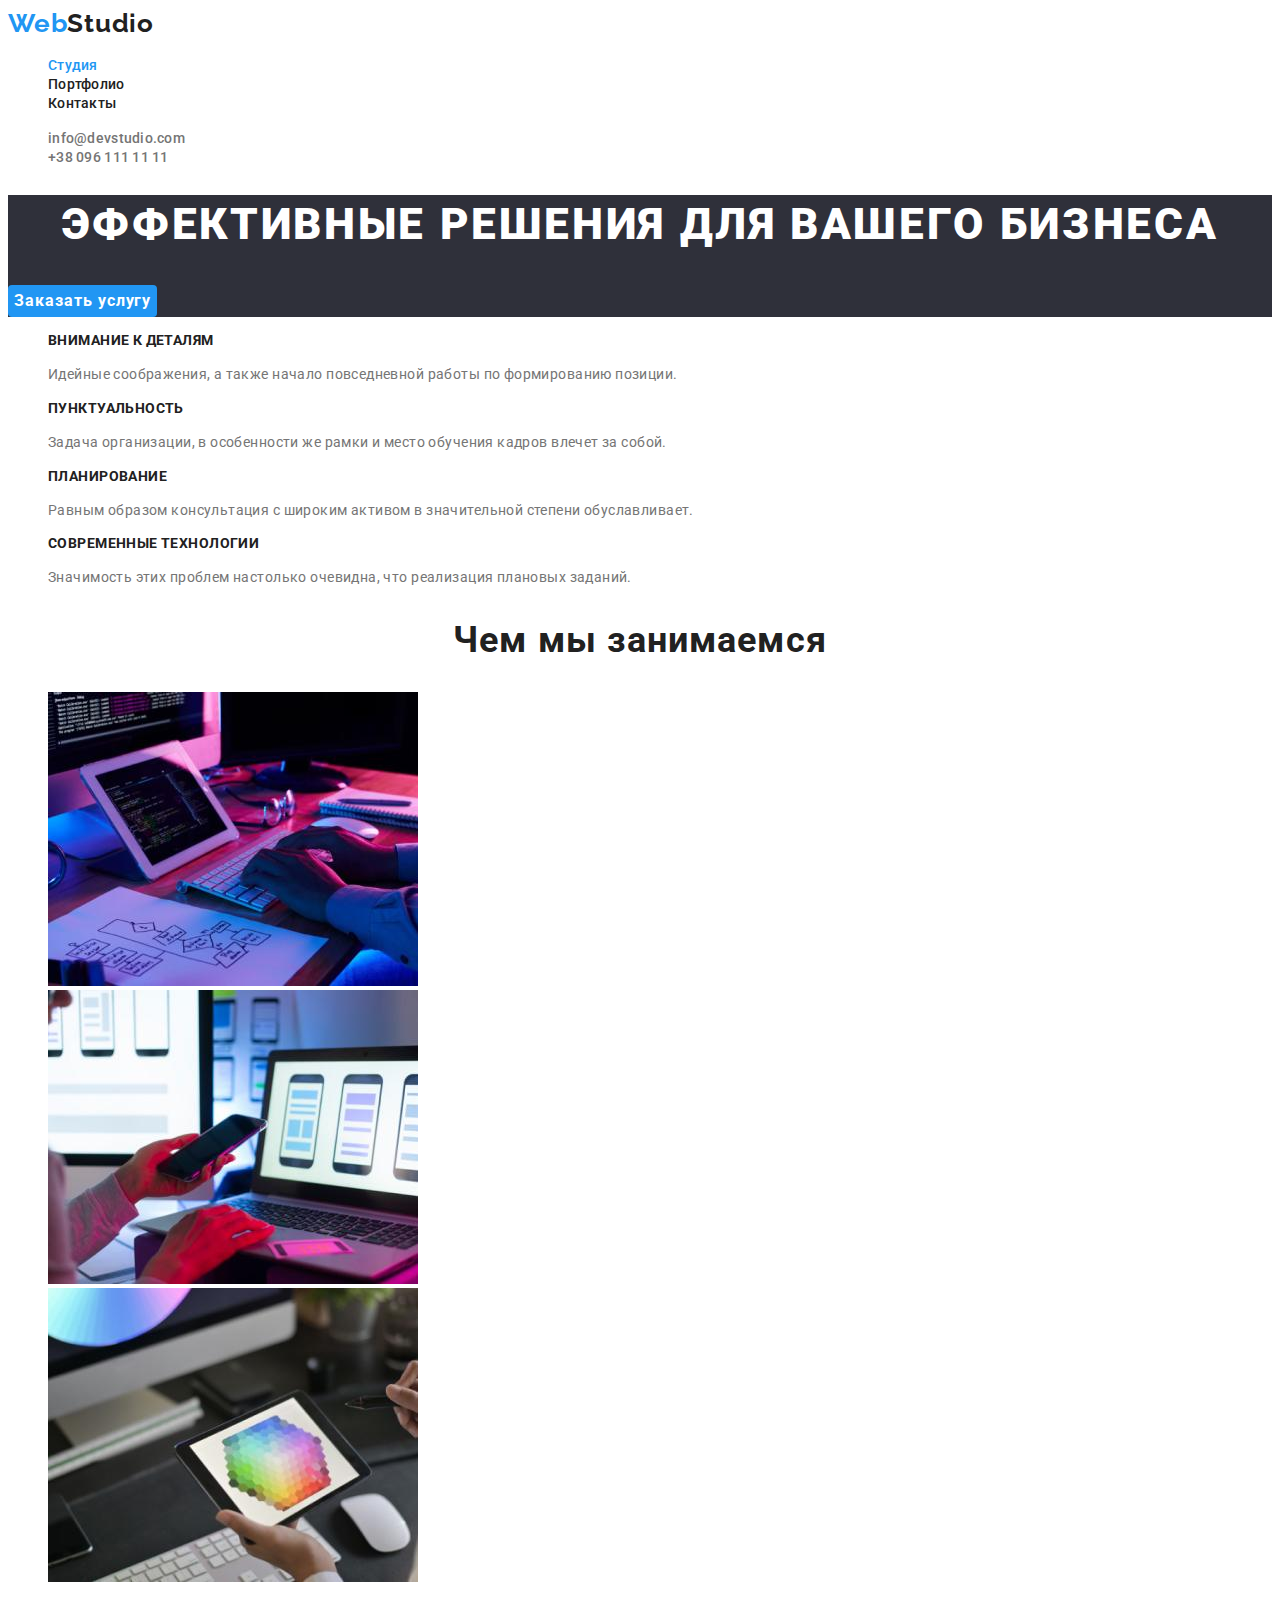
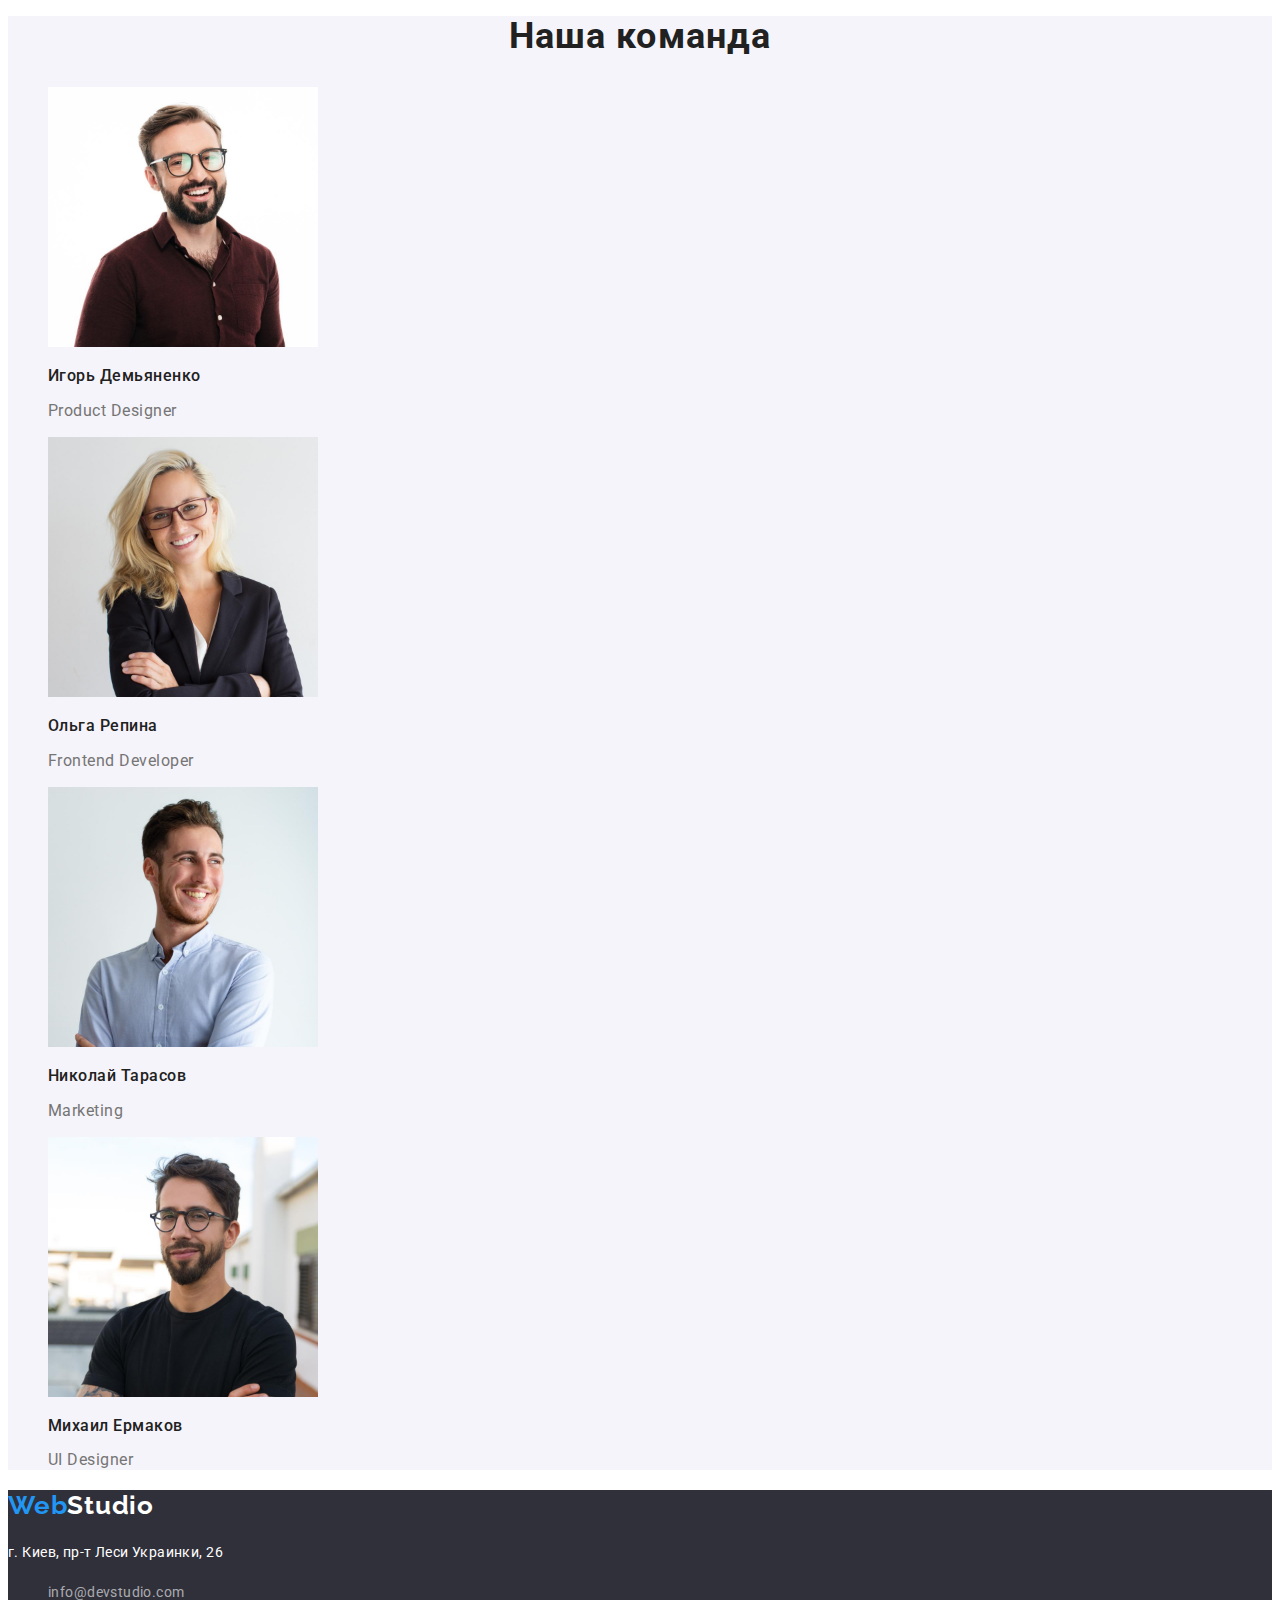
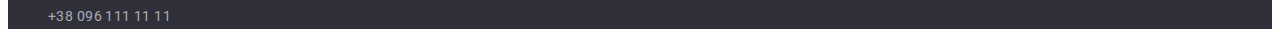
<file: index.html>
<!DOCTYPE html>
<html lang="ru">
  <head>
    <meta charset="UTF-8" />
    <meta http-equiv="X-UA-Compatible" content="IE=edge" />
    <meta name="viewport" content="width=device-width, initial-scale=1.0" />
    <title>WebStudio</title>
    <link
      rel="stylesheet"
      href="https://cdnjs.cloudflare.com/ajax/libs/modern-normalize/1.1.0/modern-normalize.min.css"
      integrity="sha512-wpPYUAdjBVSE4KJnH1VR1HeZfpl1ub8YT/NKx4PuQ5NmX2tKuGu6U/JRp5y+Y8XG2tV+wKQpNHVUX03MfMFn9Q=="
      crossorigin="anonymous"
      referrerpolicy="no-referrer"
    />
    <link rel="preconnect" href="https://fonts.googleapis.com" />
    <link rel="preconnect" href="https://fonts.gstatic.com" crossorigin />
    <link
      href="https://fonts.googleapis.com/css2?family=Raleway:wght@700&family=Roboto:wght@400;500;700;900&display=swap"
      rel="stylesheet"
    />
    <link rel="stylesheet" href="./css/styles.css" />
  </head>
  <body class="page">
    <!-- Шапка сайта -->
    <header>
      <nav>
        <a href="./index.html" class="logo link-style logo-color"
          >Web<span class="logo">Studio</span></a
        >
        <ul class="site-nav list">
          <li>
            <a class="current navigation-link link link-style" href="#"
              >Студия</a
            >
          </li>
          <li>
            <a class="navigation-link link link-style" href="./portfolio.html"
              >Портфолио</a
            >
          </li>
          <li>
            <a class="navigation-link link link-style" href="#">Контакты</a>
          </li>
        </ul>
      </nav>
      <ul class="contact list">
        <li>
          <a class="contact-link link-style" href="mailto:info@devstudio.com"
            >info@devstudio.com</a
          >
        </li>
        <li>
          <a class="contact-link link-style" href="tel:+380961111111"
            >+38 096 111 11 11</a
          >
        </li>
      </ul>
    </header>
    <main>
      <!-- Секция герой -->
      <section class="hero">
        <h1 class="hero-title">Эффективные решения для вашего бизнеса</h1>
        <button class="hero-button" type="button">Заказать услугу</button>
      </section>
      <!-- Секция внимание к деталям -->
      <section class="features">
        <h2 class="visually-hidden">Внимание к деталям</h2>
        <ul class="list">
          <li>
            <h3 class="features-title">Внимание к деталям</h3>
            <p class="features-text">
              Идейные соображения, а также начало повседневной работы по
              формированию позиции.
            </p>
          </li>
          <li>
            <h3 class="features-title">Пунктуальность</h3>
            <p class="features-text">
              Задача организации, в особенности же рамки и место обучения кадров
              влечет за собой.
            </p>
          </li>
          <li>
            <h3 class="features-title">Планирование</h3>
            <p class="features-text">
              Равным образом консультация с широким активом в значительной
              степени обуславливает.
            </p>
          </li>
          <li>
            <h3 class="features-title">Современные технологии</h3>
            <p class="features-text">
              Значимость этих проблем настолько очевидна, что реализация
              плановых заданий.
            </p>
          </li>
        </ul>
      </section>
      <!-- Секция чем мы занимаемся -->
      <section>
        <h2 class="work-title">Чем мы занимаемся</h2>
        <ul class="list">
          <li>
            <img
              src="./img/keyboard.jpg"
              alt="печтает на клавиатуре"
              width="370"
              height="294"
            />
          </li>
          <li>
            <img
              src="./img/notebook.jpg"
              alt="держит в руках телефон на фоне ноутбука"
              width="370"
              height="294"
            />
          </li>
          <li>
            <img
              src="./img/tablet.jpg"
              alt="держит в руках планшет"
              width="370"
              height="294"
            />
          </li>
        </ul>
      </section>
      <!-- Секция наша команда -->
      <section class="team">
        <h2 class="title">Наша команда</h2>
        <ul class="list">
          <li>
            <img
              src="./img/product-designer.jpg"
              alt="дизайнер продукта"
              width="270"
              height="260"
            />
            <h3 class="team-title">Игорь Демьяненко</h3>
            <p lang="en" class="team-text">Product Designer</p>
          </li>
          <li>
            <img
              src="./img/frontend-developer.jpg"
              alt="фронтенд разработчик"
              width="270"
              height="260"
            />
            <h3 class="team-title">Ольга Репина</h3>
            <p lang="en" class="team-text">Frontend Developer</p>
          </li>
          <li>
            <img
              src="./img/marketing.jpg"
              alt="маркетолог"
              width="270"
              height="260"
            />
            <h3 class="team-title">Николай Тарасов</h3>
            <p lang="en" class="team-text">Marketing</p>
          </li>
          <li>
            <img
              src="./img/ul-designer.jpg"
              alt="юл дизайнер"
              width="270"
              height="260"
            />
            <h3 class="team-title">Михаил Ермаков</h3>
            <p lang="en" class="team-text">UI Designer</p>
          </li>
        </ul>
      </section>
    </main>
    <!-- Футер -->
    <footer>
      <section class="footer">
        <h2>
          <a href="./index.html" class="logo link-style logo-color">
            Web<span class="logo-color-footer">Studio</span></a
          >
        </h2>
        <address class="address-style">
          <p class="adress">г. Киев, пр-т Леси Украинки, 26</p>
          <ul class="site-nav list">
            <li>
              <a class="link link-style" href="mailto:info@devstudio.com"
                >info@devstudio.com</a
              >
            </li>
            <li>
              <a class="link link-style" href="tel:+380961111111"
                >+38 096 111 11 11</a
              >
            </li>
          </ul>
        </address>
      </section>
    </footer>
  </body>
</html>
</file>
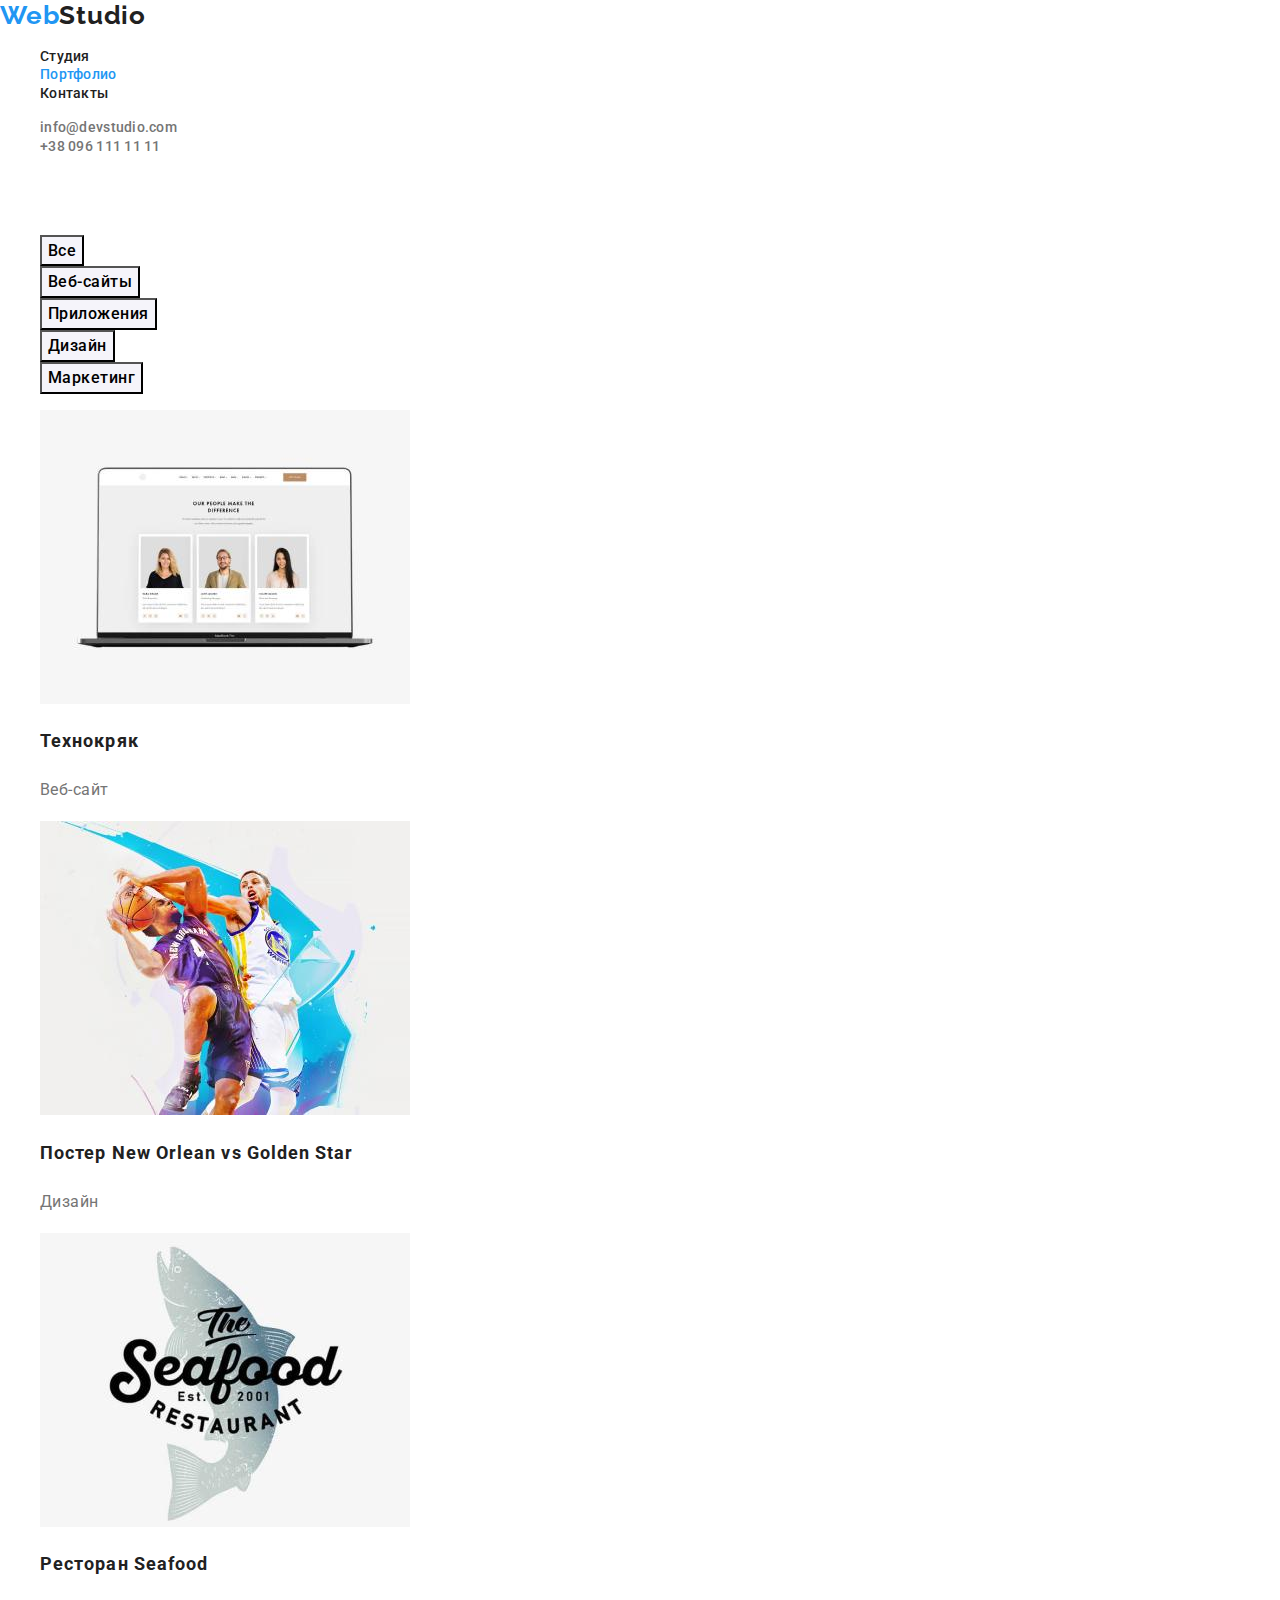
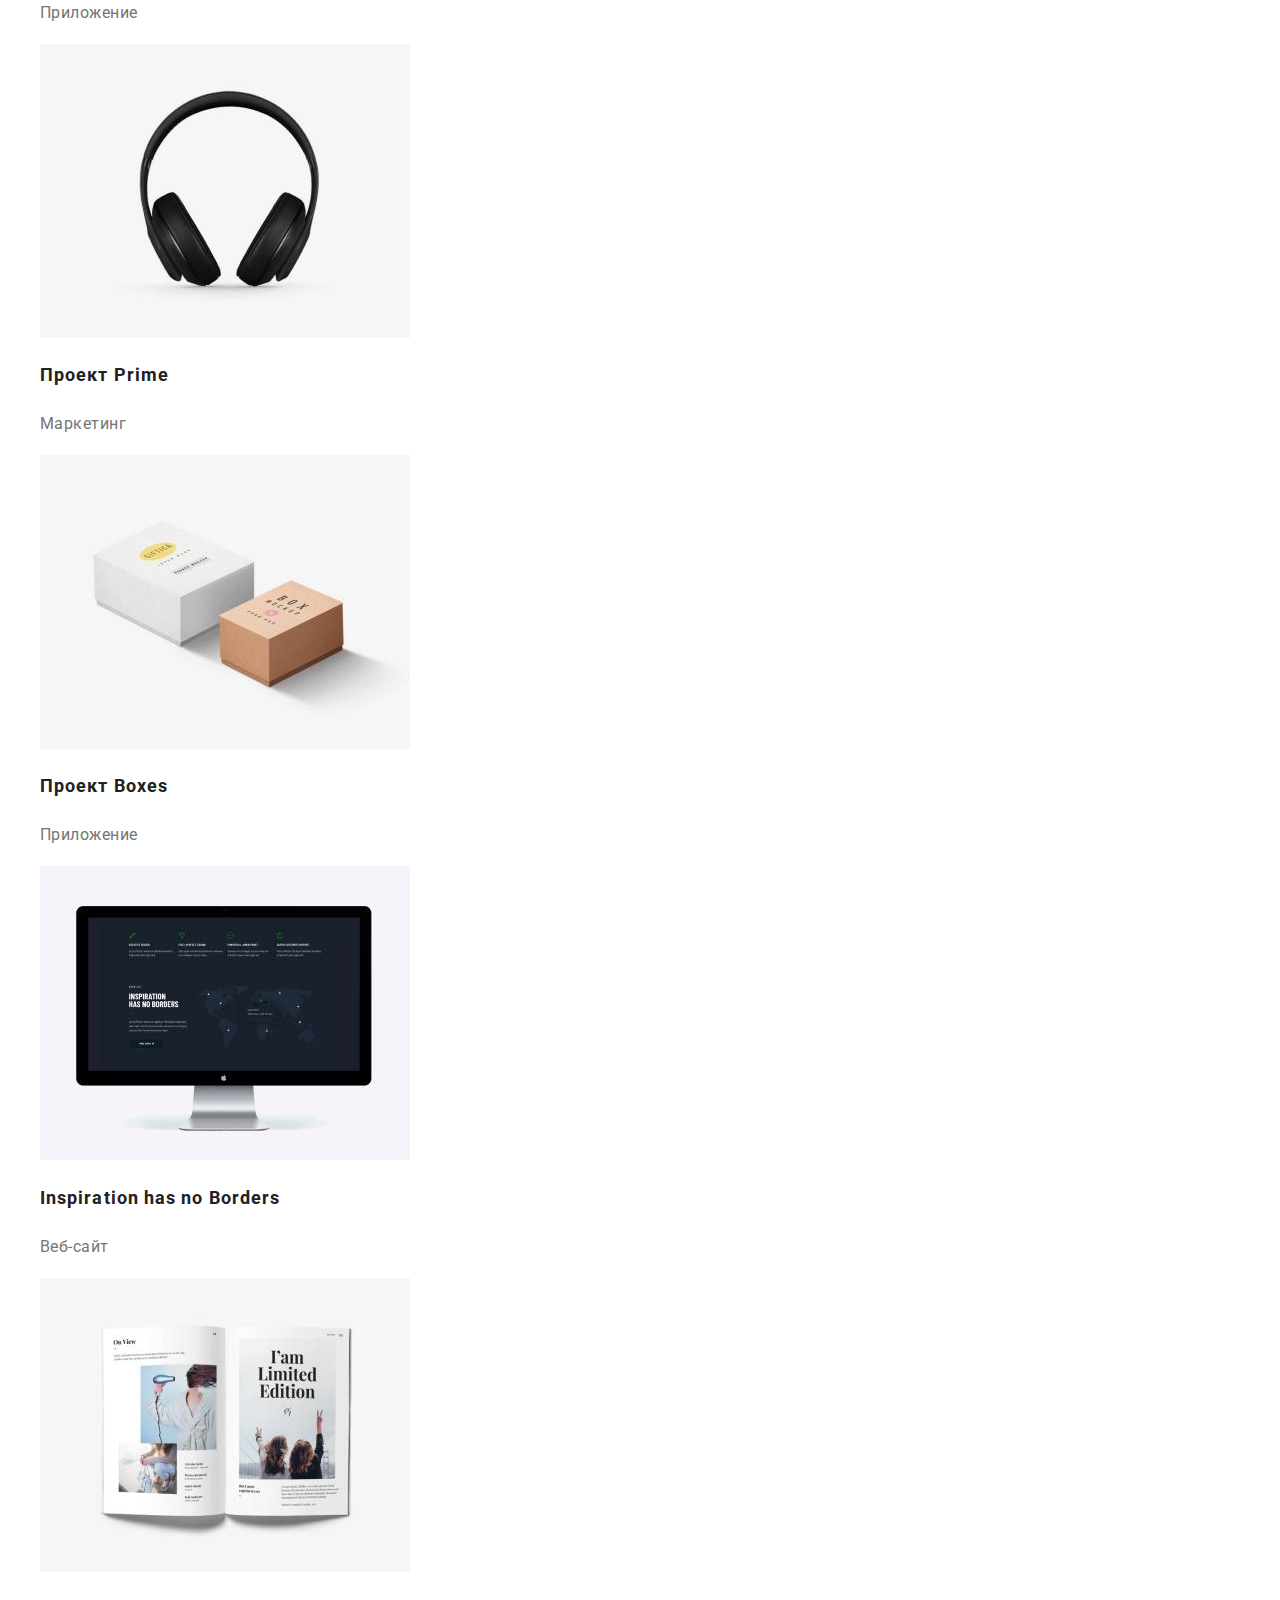
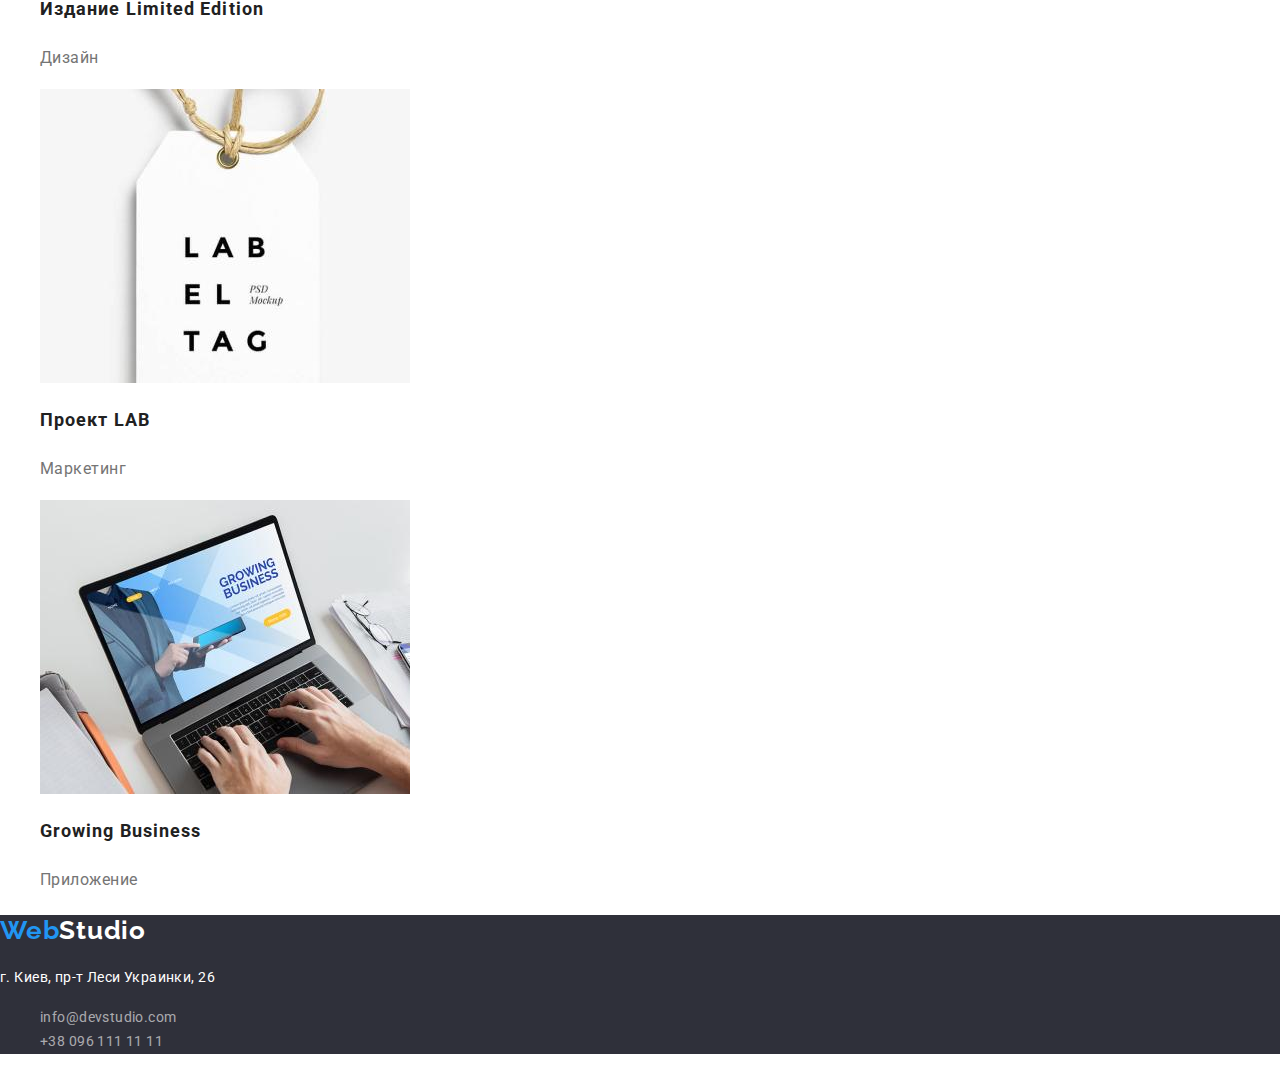
<file: portfolio.html>
<!DOCTYPE html>
<html lang="ru">
  <head>
    <meta charset="UTF-8" />
    <meta http-equiv="X-UA-Compatible" content="IE=edge" />
    <meta name="viewport" content="width=device-width, initial-scale=1.0" />
    <title>WebStudio</title>
    <link
      rel="stylesheet"
      href="https://cdnjs.cloudflare.com/ajax/libs/modern-normalize/1.0.0/modern-normalize.min.css"
    />
    <link rel="preconnect" href="https://fonts.gstatic.com" />
    <link rel="stylesheet" href="css/styles.css" />
    <link rel="preconnect" href="https://fonts.gstatic.com" />
    <link
      href="https://fonts.googleapis.com/css2?family=Raleway:wght@700&family=Roboto:wght@400;500;700;900&display=swap"
      rel="stylesheet"
    />
  </head>
  <body class="page">
    <!-- Шапка сайта -->
    <header>
      <nav>
        <a href="./index.html" class="logo link-style logo-color"
          >Web<span class="logo">Studio</span></a
        >
        <ul class="site-nav list">
          <li><a href="./index.html" class="link link-style">Студия</a></li>
          <li>
            <a href="./portfolio.html" class="current link link-style"
              >Портфолио</a
            >
          </li>
          <li><a href="#" class="link link-style">Контакты</a></li>
        </ul>
      </nav>
      <ul class="contact list">
        <li>
          <a href="mailto:info@devstudio.com" class="contact-link link-style"
            >info@devstudio.com</a
          >
        </li>
        <li>
          <a href="tel:+380961111111" class="contact-link link-style"
            >+38 096 111 11 11</a
          >
        </li>
      </ul>
    </header>
    <main>
      <!-- Наши проекты -->
      <section class="portfolio">
        <h1 class="title">Наши проекты</h1>
        <!--Фильтр кнопки -->
        <ul class="filtr list">
          <li><button type="button" class="filtr-button">Все</button></li>
          <li>
            <button type="button" class="filtr-button">Веб-сайты</button>
          </li>
          <li>
            <button type="button" class="filtr-button">Приложения</button>
          </li>
          <li><button type="button" class="filtr-button">Дизайн</button></li>
          <li>
            <button type="button" class="filtr-button">Маркетинг</button>
          </li>
        </ul>
        <ul class="portfolio-list list">
          <li>
            <a href=""></a>
            <img
              src="./img-hw-2/Ноут-фото.jpg"
              alt="ноутбук где изображены люди"
              width="370"
              height="294"
            />
            <h2 class="portfolio-title">Технокряк</h2>
            <p class="portfolio-text">Веб-сайт</p>
          </li>
          <li>
            <img
              src="./img-hw-2/Баскет.jpg"
              alt="два баскетболиста с мячем"
              width="370"
              height="294"
            />
            <h2 class="portfolio-title">Постер New Orlean vs Golden Star</h2>
            <p class="portfolio-text">Дизайн</p>
          </li>
          <li>
            <img
              src="./img-hw-2/Морсая-еда.jpg"
              alt="рыба с надписью"
              width="370"
              height="294"
            />
            <h2 class="portfolio-title">Ресторан Seafood</h2>
            <p class="portfolio-text">Приложение</p>
          </li>
          <li>
            <img
              src="./img-hw-2/Наушники.jpg"
              alt="наушники"
              width="370"
              height="294"
            />
            <h2 class="portfolio-title">Проект Prime</h2>
            <p class="portfolio-text">Маркетинг</p>
          </li>
          <li>
            <img
              src="./img-hw-2/Коробки.jpg"
              alt="две-коробки"
              width="370"
              height="294"
            />
            <h2 class="portfolio-title">Проект Boxes</h2>
            <p class="portfolio-text">Приложение</p>
          </li>
          <li>
            <img
              src="./img-hw-2/Ноут-черный.jpg"
              alt="монитор"
              width="370"
              height="294"
            />
            <h2 lang="en" class="portfolio-title">
              Inspiration has no Borders
            </h2>
            <p class="portfolio-text">Веб-сайт</p>
          </li>
          <li>
            <img
              src="./img-hw-2/Журнал.jpg"
              alt="книга"
              width="370"
              height="294"
            />
            <h2 class="portfolio-title">Издание Limited Edition</h2>
            <p class="portfolio-text">Дизайн</p>
          </li>
          <li>
            <img
              src="./img-hw-2/Буквы.jpg"
              alt="белая бирка"
              width="370"
              height="294"
            />
            <h2 class="portfolio-title">Проект LAB</h2>
            <p class="portfolio-text">Маркетинг</p>
          </li>
          <li>
            <img
              src="./img-hw-2/Ноут-клавиатура.jpg"
              alt="ноутбук на котором набирают текст"
              width="370"
              height="294"
            />
            <h2 lang="en" class="portfolio-title">Growing Business</h2>
            <p class="portfolio-text">Приложение</p>
          </li>
        </ul>
      </section>
    </main>
    <!-- Футер -->
    <footer>
      <section class="footer">
        <h2>
          <a href="./index.html" class="logo link-style logo-color">
            Web<span class="logo-color-footer">Studio</span></a
          >
        </h2>
        <address class="address-style">
          <p class="adress">г. Киев, пр-т Леси Украинки, 26</p>
          <ul class="site-nav list">
            <li>
              <a class="link link-style" href="mailto:info@devstudio.com"
                >info@devstudio.com</a
              >
            </li>
            <li>
              <a class="link link-style" href="tel:+380961111111"
                >+38 096 111 11 11</a
              >
            </li>
          </ul>
        </address>
      </section>
    </footer>
  </body>
</html>
</file>
<file: css/styles.css>
:root {
  --primery-text-color: #212121;
  --title-text-color: #757575;
  --accent-color: #2196f3;
  --white-color: #ffffff;
}
.page {
  background: #ffffff;
  font-family: Roboto, sans-serif;
  color: var(--primery-text-color);
}
button {
  font-family: inherit;
}
/* Макет Студия */
.list {
  list-style: none;
}
.link-style {
  text-decoration: none;
}
.address-style {
  font-style: normal;
}
/* Навигация сайта */
.site-nav .link {
  color: var(--primery-text-color);
  font-weight: 500;
  font-size: 14px;
  line-height: 1.12;
  letter-spacing: 0.02em;
}
.site-nav .link:hover,
.site-nav .link:focus,
.site-nav .current {
  color: var(--accent-color);
}

/*Логотип */
.logo {
  color: var(--primery-text-color);
  font-family: Raleway, sans-serif;
  font-weight: 700;
  font-size: 26px;
  line-height: 1.19;
  letter-spacing: 0.03em;
}

.logo-color {
  color: var(--accent-color);
}
.logo-color-footer {
  color: var(--white-color);
}

/* Контакты */

.contact-link {
  color: var(--title-text-color);
  font-weight: 500;
  font-size: 14px;
  line-height: 1.14;
  letter-spacing: 0.02em;
}
.contact .contact-link:hover,
.contact .contact-link:focus {
  color: var(--accent-color);
}

/* Герой */
.visually-hidden {
  position: absolute;
  white-space: nowrap;
  width: 1px;
  height: 1px;
  overflow: hidden;
  border: 0;
  padding: 0;
  clip: rect(0 0 0 0);
  clip-path: inset(50%);
  margin: -1px;
}
.hero {
  background: #2f303a;
}
.hero-title {
  font-family: "Roboto", sans-serif;
  font-weight: 900;
  font-size: 44px;
  line-height: 1.36;
  text-align: center;
  letter-spacing: 0.06em;
  text-transform: uppercase;
  color: #ffffff;
}

.hero-button {
  font-family: "Roboto", sans-serif;
  font-weight: bold;
  font-size: 16px;
  line-height: 1.88;
  display: flex;
  align-items: center;
  text-align: center;
  letter-spacing: 0.06em;
  color: #ffffff;
  background-color: #2196f3;
  cursor: pointer;
  border-radius: 4px;
  border: 0;
}
.hero .hero-button:hover,
.hero .hero-button:focus {
  background: #188ce8;
}
/* Особености */

.features-title {
  font-weight: 700;
  font-size: 14px;
  line-height: 1.14;
  letter-spacing: 0.03em;
  text-transform: uppercase;
}

.features-text {
  color: var(--title-text-color);
  font-weight: 400;
  font-size: 14px;
  line-height: 1.71;
  letter-spacing: 0.03em;
}
/* Наши работы */

.work-title {
  font-weight: 700;
  font-size: 36px;
  line-height: 1.16;
  text-align: center;
  letter-spacing: 0.03em;
}

/* Наша Команда */
.team {
  background-color: #f5f4fa;
}
.team .title {
  font-weight: 700;
  font-size: 36px;
  line-height: 1.16;
  text-align: center;
  letter-spacing: 0.03em;
}

.team-title {
  font-weight: 500;
  font-size: 16px;
  line-height: 1.18;
  letter-spacing: 0.03em;
}

.team-text {
  color: var(--title-text-color);
  font-weight: normal;
  font-size: 16px;
  line-height: 1.18;
  letter-spacing: 0.03em;
}
/* Подвал Студио-портфолио*/
.footer {
  background: #2f303a;
}

.footer .adress {
  color: var(--white-color);
  font-weight: 400;
  font-size: 14px;
  line-height: 1.71;
  letter-spacing: 0.03em;
}
.footer .link {
  color: rgba(255, 255, 255, 0.6);
  font-weight: 400;
  font-size: 14px;
  line-height: 1.71;
  letter-spacing: 0.03em;
}

/* Филтр-Кнопки */
.portfolio .filtr .filtr-button {
  background: #f5f4fa;
  font-weight: 500;
  font-size: 16px;
  line-height: 1.62;
  letter-spacing: 0.03em;
  cursor: pointer;
}
.portfolio .filtr .filtr-button:hover,
.portfolio .filtr .filtr-button:focus {
  background: var(--accent-color);
  color: var(--white-color);
}

/* Проекты */
.portfolio .title {
  visibility: hidden;
}

.portfolio-list .portfolio-title {
  font-weight: 700;
  font-size: 18px;
  line-height: 2;
  letter-spacing: 0.06em;
}

.portfolio-list .portfolio-text {
  color: var(--title-text-color);

  font-weight: 400;
  font-size: 16px;
  line-height: 1.87;
  letter-spacing: 0.03em;
}
</file>
